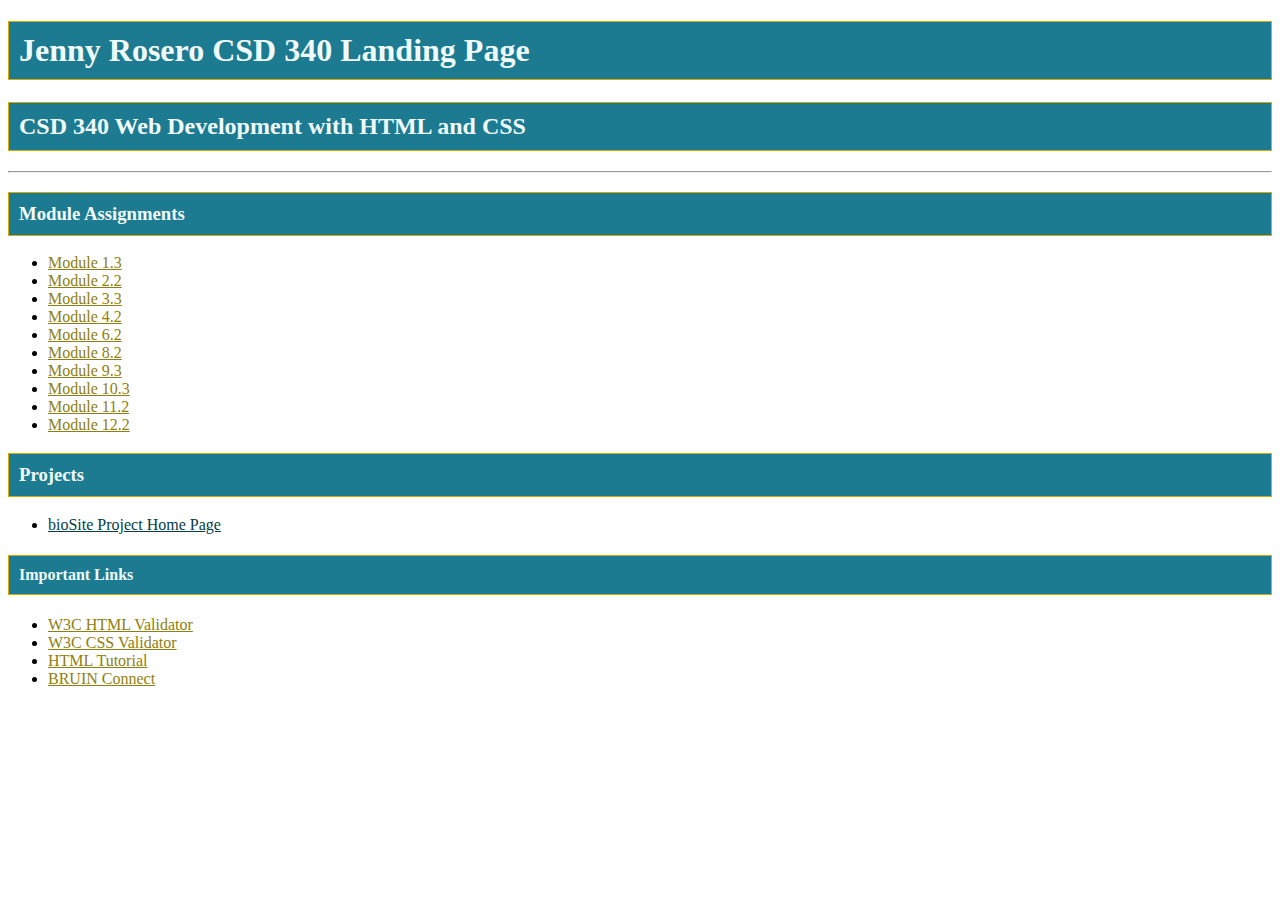
<file: index.html>
<!-- Jenny Rosero: Assignment 3.2 -->
<!DOCTYPE html>
<html lang="en">
	<head>
		<title> Jenny Rosero's CSD 340 Landing Page</title>
		<link rel="stylesheet" type="text/css" href="site.css">
		<meta name="description"
			content="Module 3.2 Assignment for CSD 340">
		<meta name="author"
			content="Jenny Rosero">
		<meta name="keywords"
			content="CSD, 340, assignment, 3.2">
		<meta name="pragma"
			content="no-cache">
	</head>
	<body>
		<div id="container">
		<h1>Jenny Rosero CSD 340 Landing Page</h1>
		<h2> CSD 340 Web Development with HTML and CSS </h2>
		<hr>
		<h3><b>Module Assignments</b></h3>	
		<ul>
			<li><a href="https://jennyrose19.github.io/csd-340/module-1/rosero_mod1_3.html">Module 1.3</a></li>
			<li><a href="https://jennyrose19.github.io/csd-340/module-2/rosero_mod2_2.html">Module 2.2</a></li>
			<li><a href="https://jennyrose19.github.io/csd-340/module-3/rosero_mod3_3.html"> Module 3.3</a></li>
			<li><a href="https://jennyrose19.github.io/csd-340/module-4/rosero_mod4_2.html"> Module 4.2</a></li>
			<li><a href="https://jennyrose19.github.io/csd-340/module-6/rosero_mod6_2.html">Module 6.2</li>
			<li><a href="https://jennyrose19.github.io/csd-340/module-8/rosero_mod8_2.html">Module 8.2</a></li>
			<li><a href="https://jennyrose19.github.io/csd-340/module-9/rosero_mod9_3.html">Module 9.3</a></li>
			<li><a href="https://jennyrose19.github.io/csd-340/module-10/rosero_mod10_3.html">Module 10.3</a></li>
			<li><a href="https://jennyrose19.github.io/csd-340/module-11/rosero_mod11_2.html">Module 11.2</a></li>
			<li><a href="https://jennyrose19.github.io/csd-340/module-12/rosero_mod12_2.html">Module 12.2</a></li>
		</ul>
		<h3><b>Projects</b></h3>
		<ul>
			<li><a href="">bioSite Project Home Page</a></li>
		</ul>
		<h4><b>Important Links</b></h4>
		<ul>
			<li><a href="https://validator.w3.org/">W3C HTML Validator</a></li>
			<li><a href=" http://jigsaw.w3.org/css-validator/">W3C CSS Validator</a></li>
			<li><a href="https://www.w3schools.com/html/">HTML Tutorial</a></li>
			<li><a href=" https://bruinconnect.bellevue.edu/">BRUIN Connect</a></li>
		</ul>
		</div>
	</body>
</file>
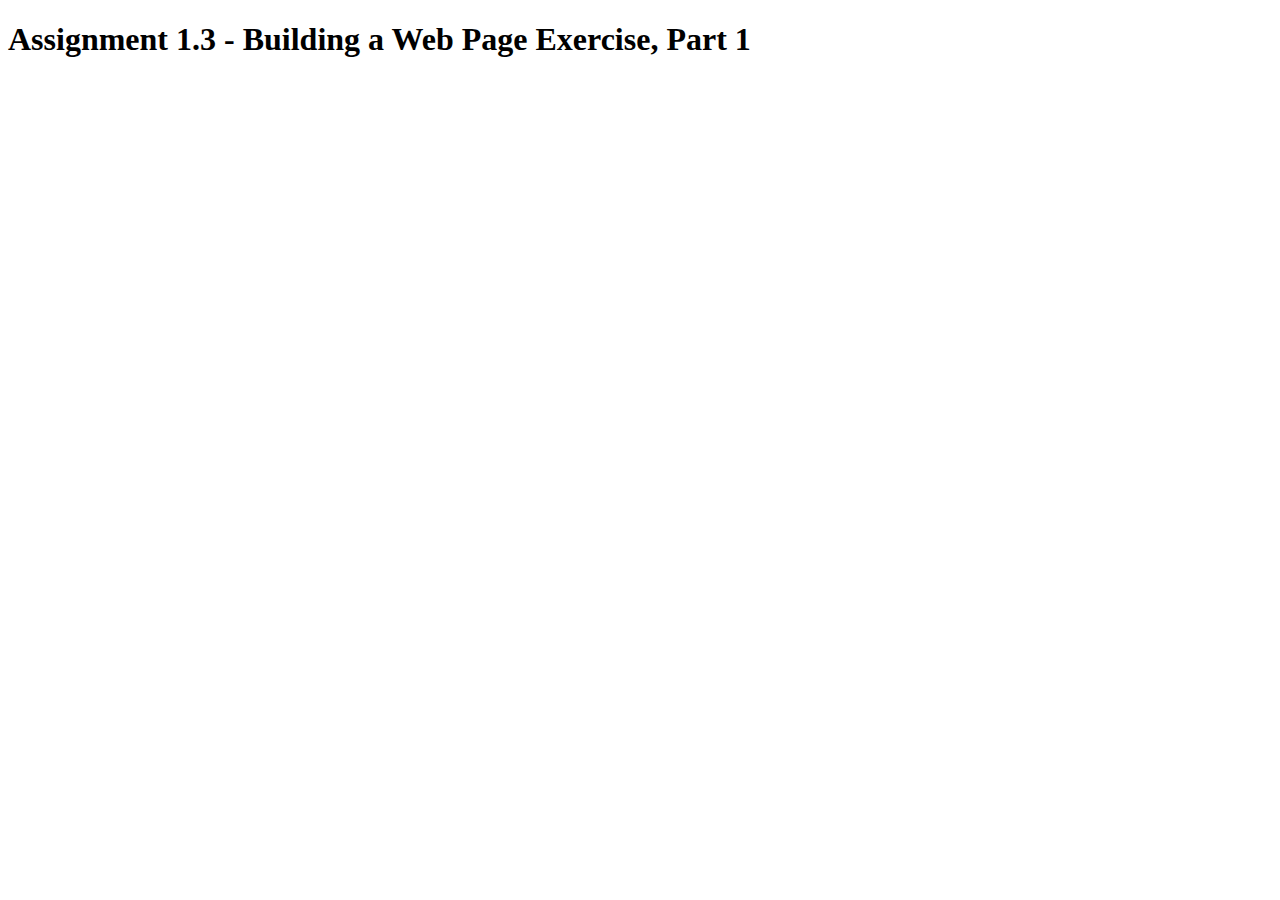
<file: module-1/rosero_mod1_3.html>
<!-- Jenny Rosero: Assignment 1.3 -->
<!DOCTYPE html>
<html lang="en">
<head>
    <title>CSD 340 Web Development with HTML and CSS</title>
</head>

<body>
    <h1>Assignment 1.3 - Building a Web Page Exercise, Part 1</h1>
</body>

</html>
</file>
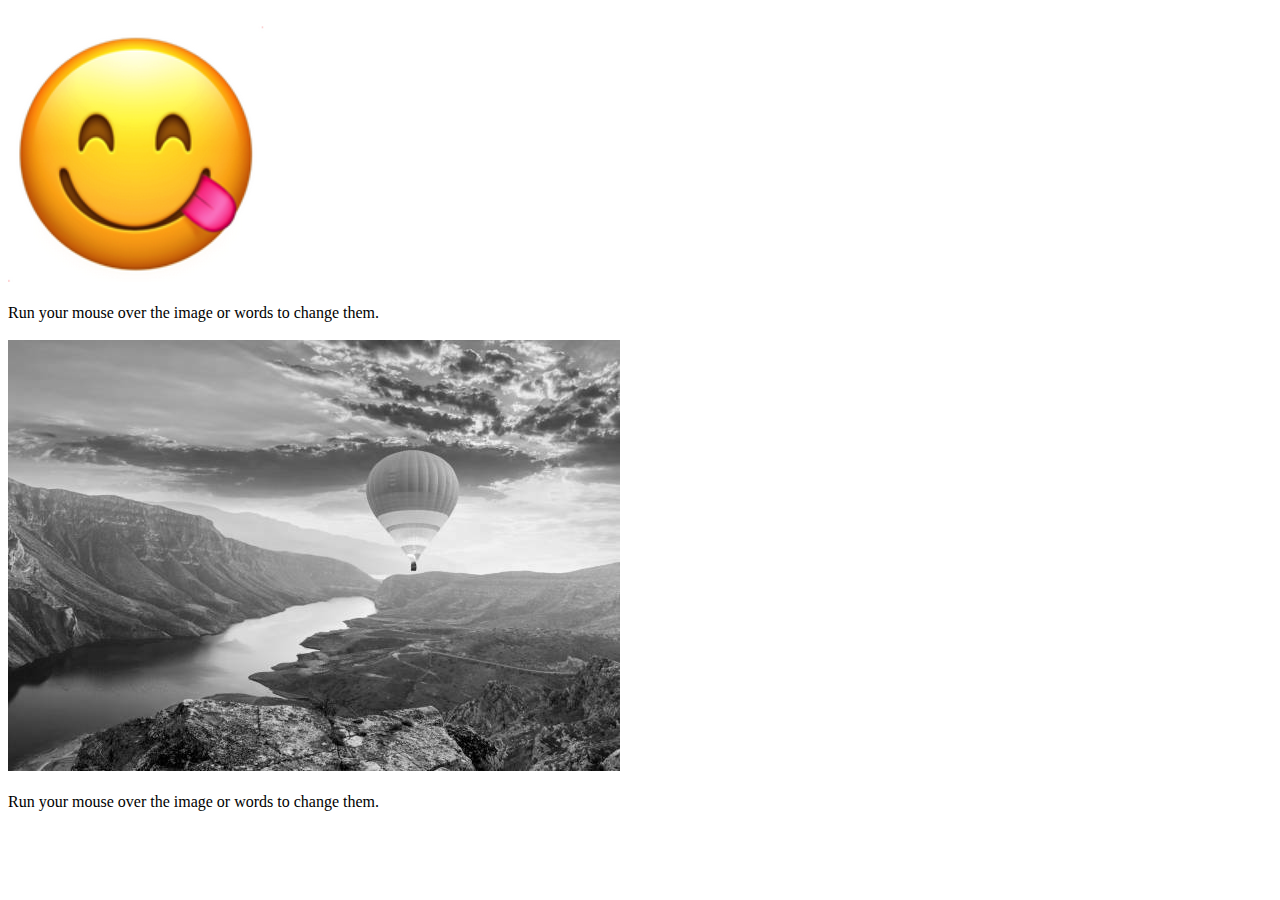
<file: module-10/rosero_mod10_3.html>
<!-- Jenny Rosero: Assignment 10.3 -->
<!DOCTYPE html>
<html lang="en">
	<head>
		<title>CSD 340 Development with HTML and CSS</title>
		<script>
			function displayImage(imageFile){
				var img1 = document.getElementbyID("mainImage");
				var newNode = document.createElement("img");
				newNode.id = "img1";
				newNode.src = imageFile;
				newNode.alt = "Picture"
				newNode.className = "mainImage"
				newNode.styel.width = "300px";
				newNode.style.height = "200px";
				img1.parentNode.replaceChild(newNode,img1);
			}
		</script>
	</head>
	<body>
		<br>
		<div id="container">
			<a href=#
				onmouseover="emjoi.src='image_1.jpg';"
				onmouseout="emjoi.src='image_2.jpg';"
			>
			<img border = 0 name = "emjoi" src = "image_2.jpg">
		</a>
	</div>
	<br>
	<div
			onmouseover="this.style.color='blue';"
			onmouseout="this.style.color='black';">
		Run your mouse over the image or words to change them.
	</div>
	<br>
	<div>
		<a href=#
			onmouseover="scenery.src='image_3.jpg';"
			onmouseout="scenery.src='image_4.jpg';"
			>
			<img border=0 name="scenery" src="image_4.jpg">
			
		</a>
	</div>
	<br>
	<div
		onmouseover="this.style.color='blue';"
		onmouseout="this.style.color='black';"
	>
	Run your mouse over the image or words to change them.
	</div>

	</body>
</html>
</html>
</file>
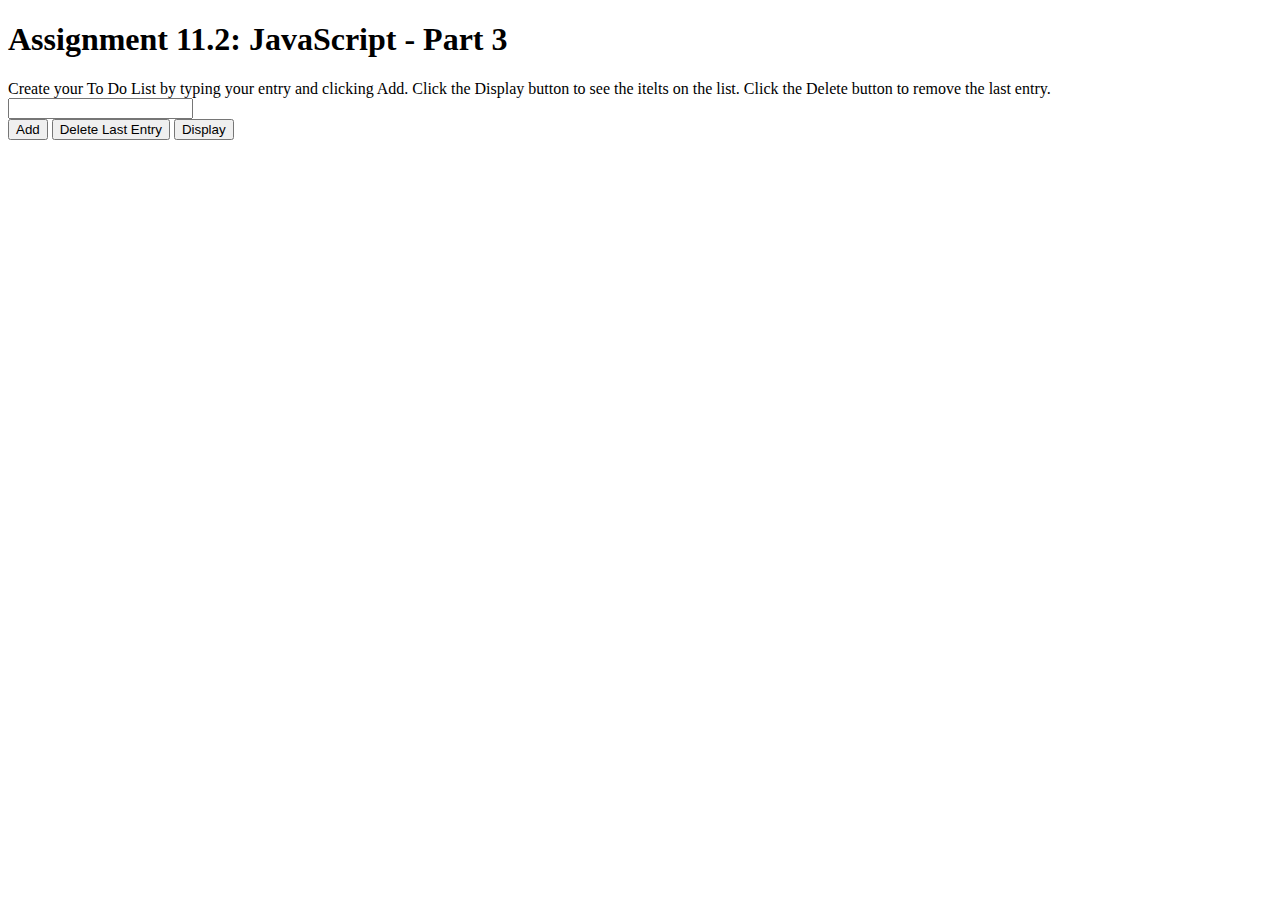
<file: module-11/rosero_mod11_2.html>
<!-- Jenny Rosero: Assignment 11.2 -->
<!DOCTYPE html>
<html lang="en">
	<head>
		<title>CSD 340 Development with HTML and CSS</title>

		<script>
			var dataEntries = [];

			function addEntry() {
				var userInput = document.getElementById("userInput").value;
				dataEntries.push(userInput);
				alert("Added: " + userInput);
				document.getElementById("userInput").value = "";
			}

			function deleteLastEntry(){
				if (dataEntries.length > 0) {
					dataEntries.pop();
				}
			}

			function displayEntries() {
				if (dataEntries.length > 0) {
					var displayText = ""
					for (var i = 0; i < dataEntries.length; i++) {
						displayText += (i+1) + "." + dataEntries[i] + "\n";
					}
					alert("Todo List: \n" + displayText);
				}

				else {
					alert("The List is empty.");
				}
			}
		</script>
		
		</head>
	<body>
		<h1>Assignment 11.2: JavaScript - Part 3</h1>

		<form>
			<label for="textBox">Create your To Do List by typing your entry and clicking Add. Click the Display button to see the itelts on the list. Click the Delete button to remove the last entry.</label><br>
			<input type="text" id="userInput"><br>
			<button onclick="addEntry(); return false;">Add</button>
			<button onclick="deleteLastEntry(); return false;">Delete Last Entry</button>
			<button onclick="displayEntries(); return false;">Display</button>
		</form>
	</body>
</html>
</file>
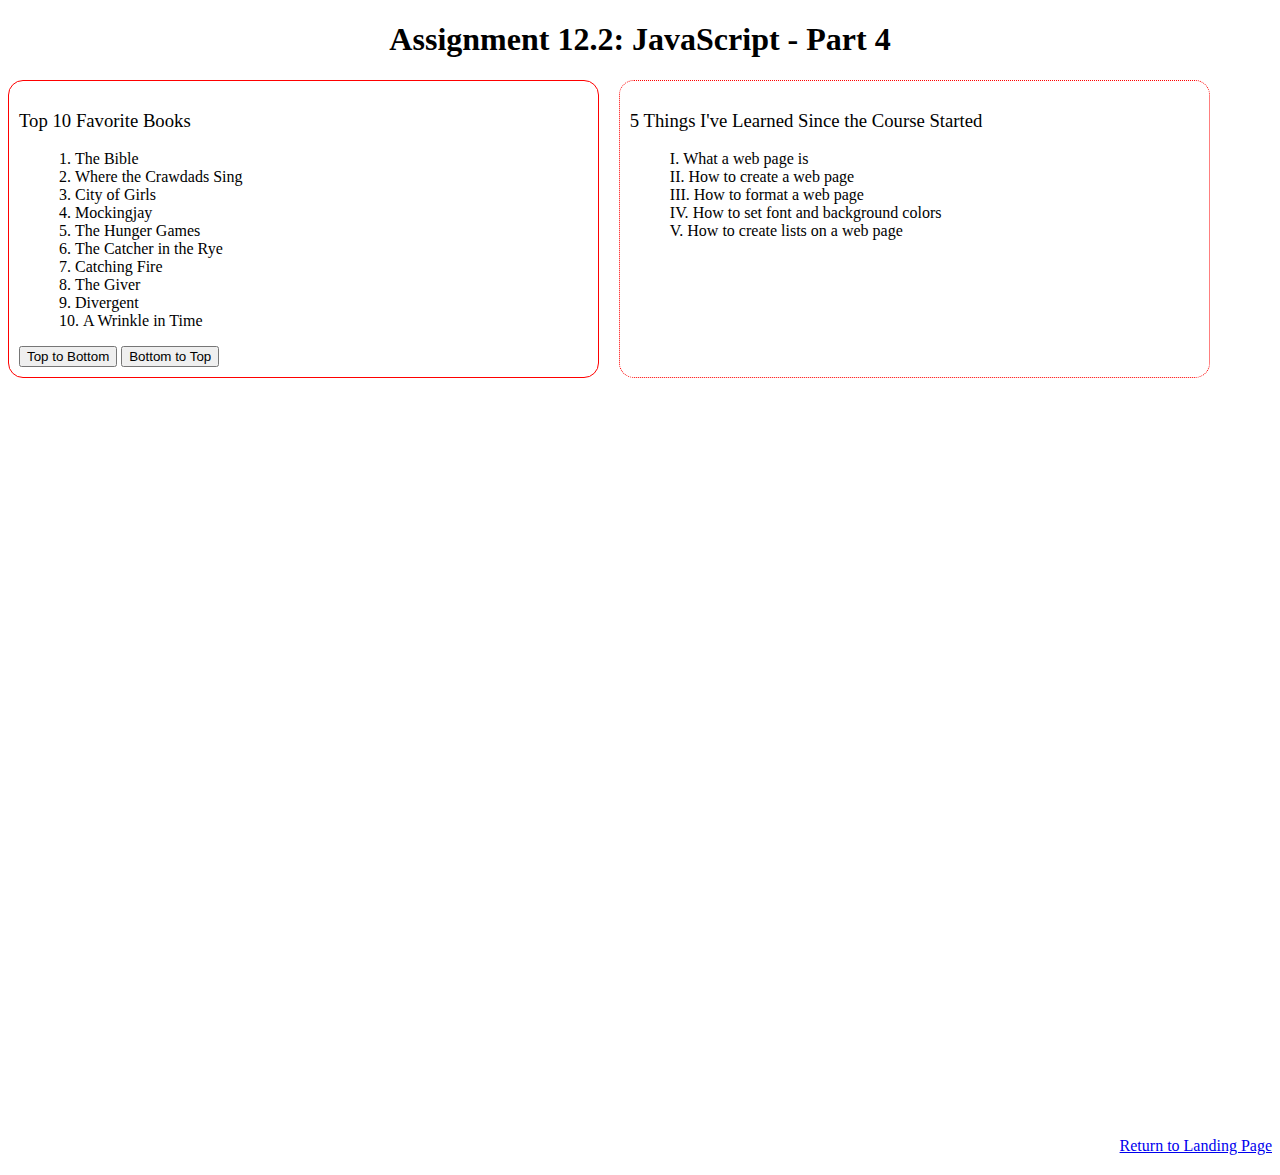
<file: module-12/rosero_mod12_2.html>
<!-- Jenny Rosero: Assignment 11.2 -->
<!DOCTYPE html>
<html lang="en">
	<head>
		<title>CSD 340 Web Development with HTML and CSS</title>
		<link rel="stylesheet" type="text/css" href="rosero_mod12_2.css">
    	</style>
		<script>
			var topTenBooks = [
  				"The Bible",
  				"Where the Crawdads Sing",
  				"City of Girls",
  				"Mockingjay",
  				"The Hunger Games",
  				"The Catcher in the Rye",
  				"Catching Fire",
  				"The Giver",
  				"Divergent",
  				"A Wrinkle in Time"
			];

			var originalOrder = topTenBooks.slice();

			function displayTopToBottom() {
				var bookList = document.getElementById("bookList");
				bookList.innerHTML = "";

				for (var i = 0; i < originalOrder.length; i++) {
					var listItem = document.createElement("li");
					listItem.textContent = originalOrder[i];
					bookList.appendChild(listItem);
				}
			}

			function displayBottomToTop() {
				var bookList = document.getElementById("bookList");
				bookList.innerHTML = "";

				for (var i = originalOrder.length - 1; i >= 0; i--) {
					var listItem = document.createElement("li");
					listItem.textContent = originalOrder[originalOrder.length - 1 - i];
                	listItem.setAttribute("value", i + 1);
					bookList.appendChild(listItem);
				}
			}

		</script>
	</head>
	<body>
		<div id="container">
			<h1>Assignment 12.2: JavaScript - Part 4</h1>
			<div class="side-by-side">
				<div class="left">
					<h3>Top 10 Favorite Books</h3>
					<ol id="bookList">
						<li>The Bible</li>
						<li>Where the Crawdads Sing</li>
						<li>City of Girls</li>
						<li>Mockingjay</li>
						<li>The Hunger Games</li>
						<li>The Catcher in the Rye</li>
						<li>Catching Fire</li>
						<li>The Giver</li>
						<li>Divergent</li>
						<li>A Wrinkle in Time</li>
					</ol>
					<div class="buttons">
						<button onclick="displayTopToBottom()">Top to Bottom</button>
						<button onclick="displayBottomToTop()">Bottom to Top</button>
					</div>
				</div>
				
				<div class="right">
					<h3>5 Things I've Learned Since the Course Started</h3>
					<ul>
						<li>What a web page is</li>
						<li>How to create a web page</li>
						<li>How to format a web page</li>
						<li>How to set font and background colors</li>
						<li>How to create lists on a web page</li>
					</ul>
				</div>
			</div>
			<div class="last">
				<a href="/Users/jennyrosero/Desktop/csd/csd-340/index.html">Return to Landing Page</a>
			</div>
		</div>
	</body>
</html>
</file>
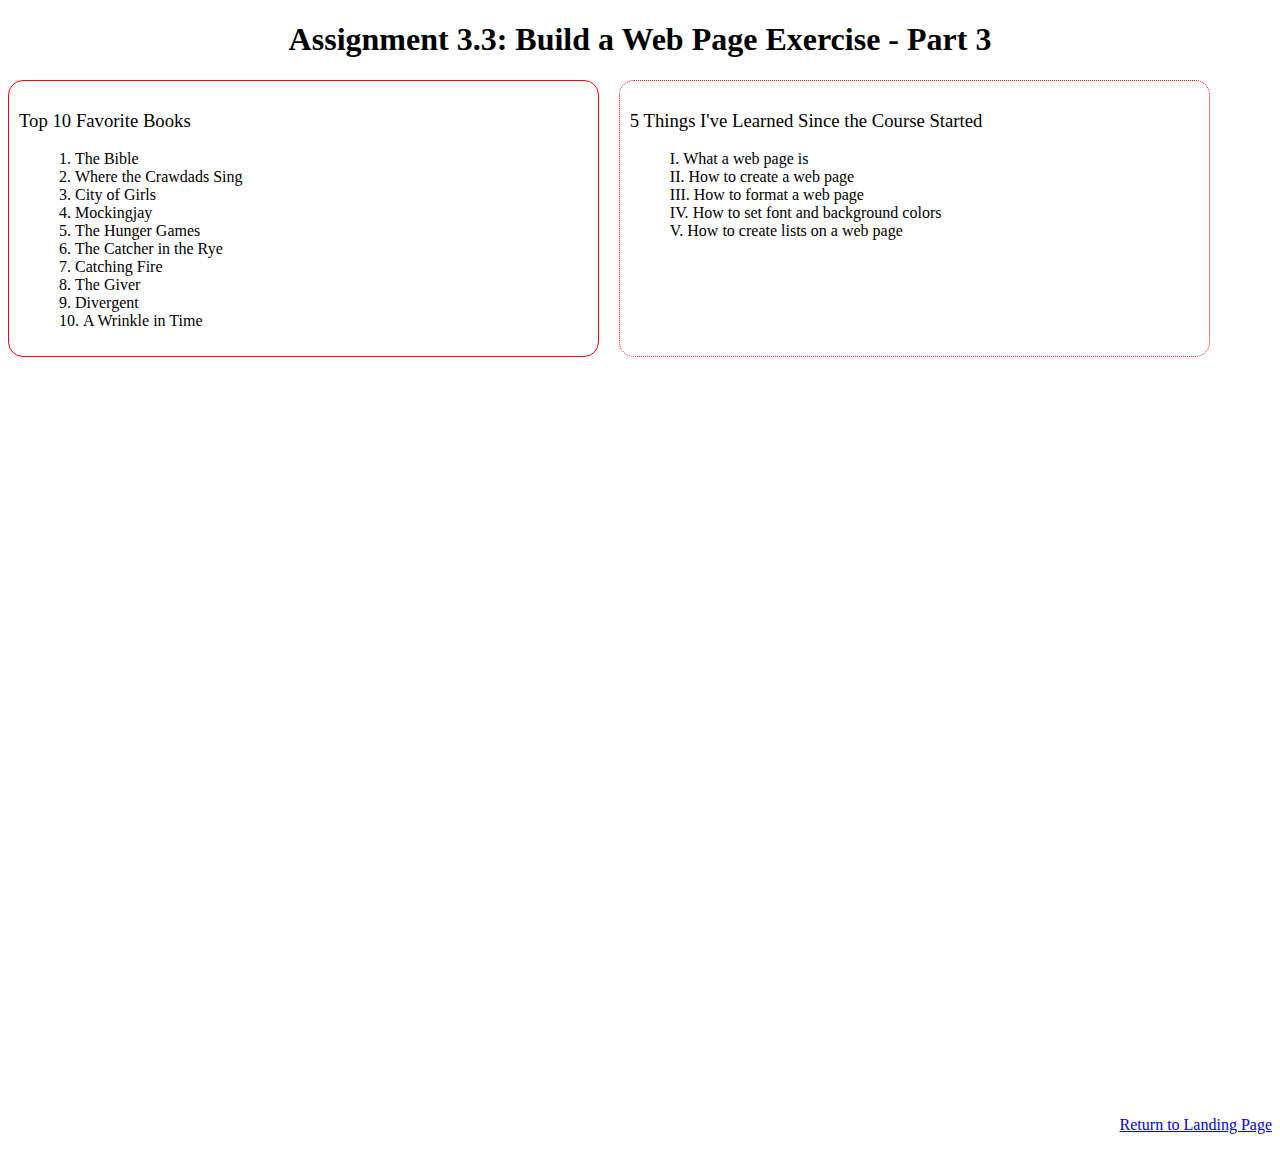
<file: module-3/rosero_mod3_3.html>
<!-- Jenny Rosero: Assignment 3.2 -->
<!DOCTYPE html>
<html lang="en">
	<head>
		<title>CSD 340 Web Development with HTML and CSS</title>
		<link rel="stylesheet" type="text/css" href="rosero_mod3_3.css">
		<meta name="description"
			content="Module 3.2 Assignment for CSD 340">
		<meta name="author"
			content="Jenny Rosero">
		<meta name="keywords"
			content="CSD, 340, assignment, 3.2">
		<meta http-equiv="pragma"
			content="no-cache">
	</head>
	<body>
		<div id="container">
			<h1>Assignment 3.3: Build a Web Page Exercise - Part 3</h1>
			<div class="side-by-side">
				<div class="left">
					<h3>Top 10 Favorite Books</h3>
					<ol>
						<li>The Bible</li>
						<li>Where the Crawdads Sing</li>
						<li>City of Girls</li>
						<li>Mockingjay</li>
						<li>The Hunger Games</li>
						<li>The Catcher in the Rye</li>
						<li>Catching Fire</li>
						<li>The Giver</li>
						<li>Divergent</li>
						<li>A Wrinkle in Time</li>
					</ol>
				</div>
				<div class="right">
					<h3>5 Things I've Learned Since the Course Started</h3>
					<ul>
						<li>What a web page is</li>
						<li>How to create a web page</li>
						<li>How to format a web page</li>
						<li>How to set font and background colors</li>
						<li>How to create lists on a web page</li>
					</ul>
				</div>
			</div>
			<div class="last">
				<a href="/Users/jennyrosero/Desktop/csd/csd-340/index.html">Return to Landing Page</a>
			</div>
		</div>
	</body>
</html>
</file>
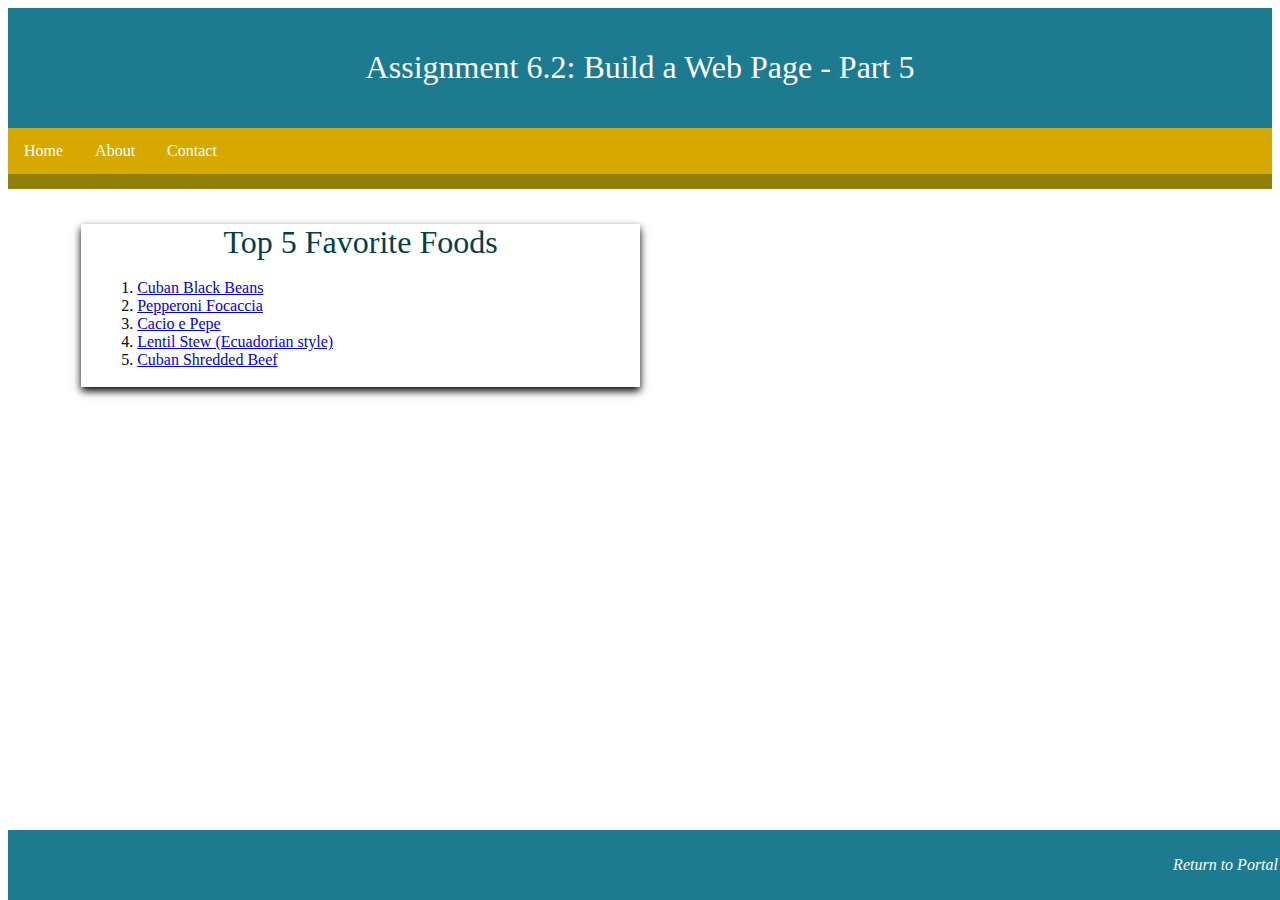
<file: module-6/rosero_mod6_2.html>
<!-- Jenny Rosero: Module 6.2 -->
<!DOCTYPE html>
<html lang="en">
<head>
	<title>CSD 340 Web Development with HTML and CSS</title>
	<link rel="stylesheet" type="text/css" href="rosero_mod6_2.css">
</head>
<body>
	<header>
		<h1>Assignment 6.2: Build a Web Page - Part 5</h1>
	</header>
	<div id="navbar">
		<a href="#">Home</a>
		<a href="#">About</a>
		<a href="#">Contact</a>
	</div>
	<div id="container">
		<div class="card">
			<div class="card-title">Top 5 Favorite Foods</div>
			<div class="card-content">
				<ol>
					<li><a href="https://www.cocoandash.com/cuban-black-beans/" target="_blank">Cuban Black Beans</a></li>
					<li><a href="https://thecommunalfeast.com/2021/02/deep-dish-pepperoni-focaccia/" target="_blank">Pepperoni Focaccia</a></li>
					<li><a href="https://www.foodnetwork.com/recipes/food-network-kitchen/cacio-e-pepe-with-peas-3568168">Cacio e Pepe</a></li>
					<li><a href="https://www.laylita.com/recipes/ecuadorian-lentil-stew-menestra/">Lentil Stew (Ecuadorian style)</a></li>
					<li><a href="https://www.skinnytaste.com/ropa-vieja/">Cuban Shredded Beef</a></li>
				</ol>
			</div>
	</div>
	</div>
	<footer>
		<p><a href="/Users/jennyrosero/Desktop/csd/csd-340/index.html">Return to Portal</a></p>
	</footer>

</body>
</html>
</file>
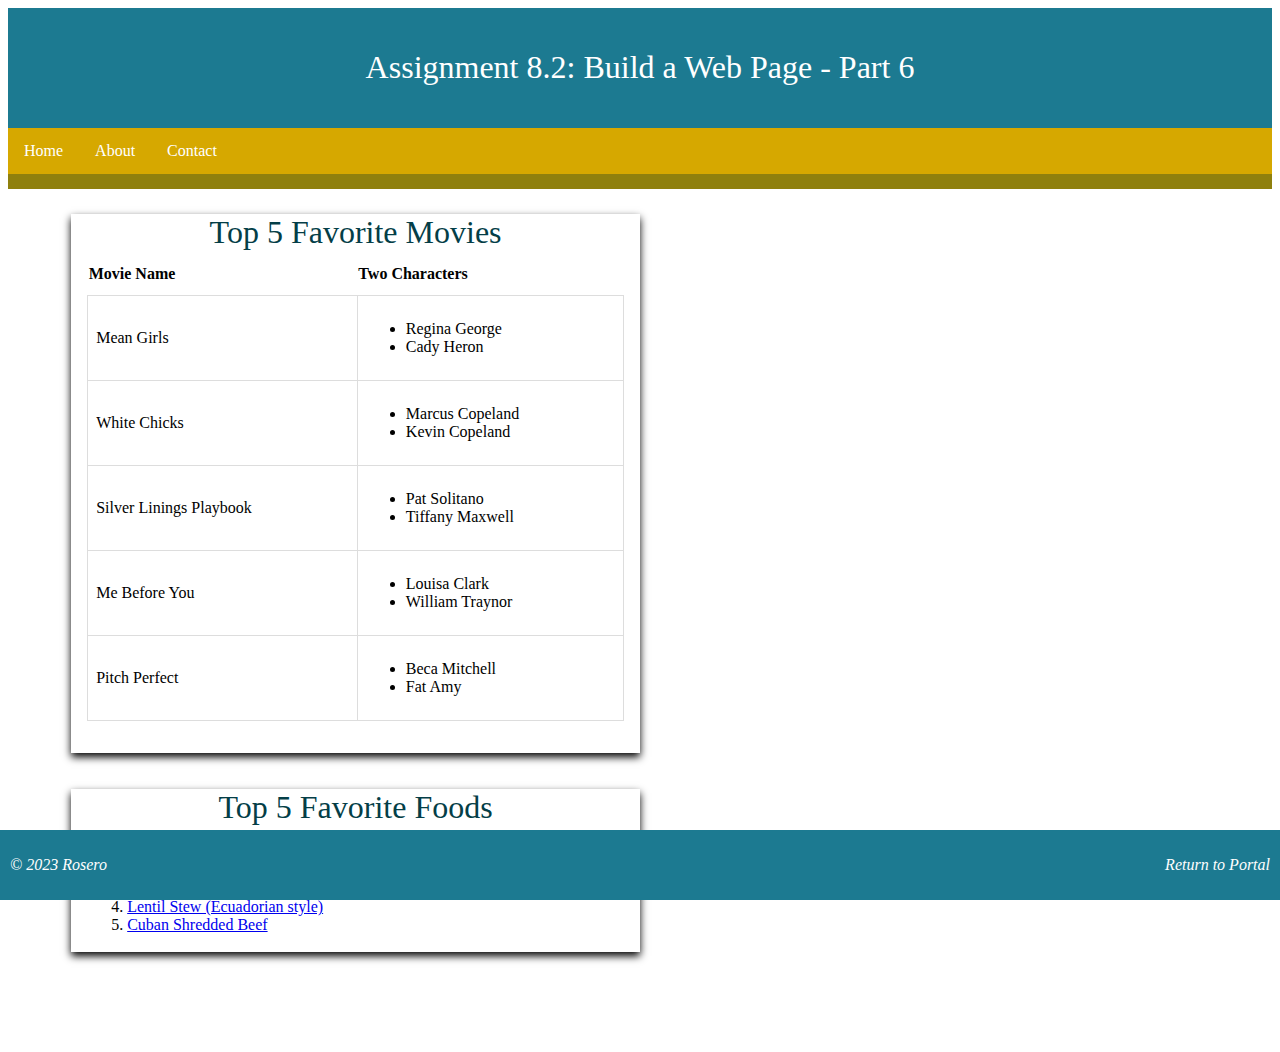
<file: module-8/rosero_mod8_2.html>
<!-- Jenny Rosero: Module 8.2 -->
<!DOCTYPE html>
<html lang="en">
<head>
	<title>CSD 340 Web Development with HTML and CSS</title>
	<link rel="stylesheet" type="text/css" href="rosero_mod8_2.css">
</head>
<body>
	<header>
		<h1>Assignment 8.2: Build a Web Page - Part 6</h1>
	</header>
	<div id="navbar">
		<a href="#">Home</a>
		<a href="#">About</a>
		<a href="#">Contact</a>
	</div>
	<div id="container">
		<div class="card">
			<div class="card-title">Top 5 Favorite Movies</div>
			<div class="card-content">
				<table id="movies">
					<tr>
						<th>Movie Name</th>
						<th>Two Characters</th>
					</tr>
					<tr>
						<td>Mean Girls</td>
						<td>
							<ul>
								<li>Regina George</li>
								<li>Cady Heron</li>
							</ul>
						</td>
					</tr>
					<tr>
						<td>White Chicks</td>
						<td>
							<ul>
								<li>Marcus Copeland</li>
								<li>Kevin Copeland</li>
							</ul>
						</td>
					</tr>
					<tr>
						<td>Silver Linings Playbook</td>
						<td>
							<ul>
								<li>Pat Solitano</li>
								<li>Tiffany Maxwell</li>
							</ul>
						</td>
					</tr>
					<tr>
						<td>Me Before You</td>
						<td>
							<ul>
								<li>Louisa Clark</li>
								<li>William Traynor</li>
							</ul>
						</td>
					</tr>
					<tr>
						<td>Pitch Perfect</td>
						<td>
							<ul>
								<li>Beca Mitchell</li>
								<li>Fat Amy</li>
							</ul>
						</td>
					</tr>
				</table>
			</div>
		</div>
		<br>
		<br>
		<div class="card">
			<div class="card-title">Top 5 Favorite Foods</div>
			<div class="card-content">
				<ol>
					<li><a href="https://www.cocoandash.com/cuban-black-beans/" target="_blank">Cuban Black Beans</a></li>
					<li><a href="https://thecommunalfeast.com/2021/02/deep-dish-pepperoni-focaccia/" target="_blank">Pepperoni Focaccia</a></li>
					<li><a href="https://www.foodnetwork.com/recipes/food-network-kitchen/cacio-e-pepe-with-peas-3568168">Cacio e Pepe</a></li>
					<li><a href="https://www.laylita.com/recipes/ecuadorian-lentil-stew-menestra/">Lentil Stew (Ecuadorian style)</a></li>
					<li><a href="https://www.skinnytaste.com/ropa-vieja/">Cuban Shredded Beef</a></li>
				</ol>
			</div>
	</div>
	</div>
	<footer>
		<p id="copyright">&copy; 2023 Rosero</p>
		<p id="return"><a href="/Users/jennyrosero/Desktop/csd/csd-340/index.html">Return to Portal</a></p>
	</footer>

</body>
</html>
</file>
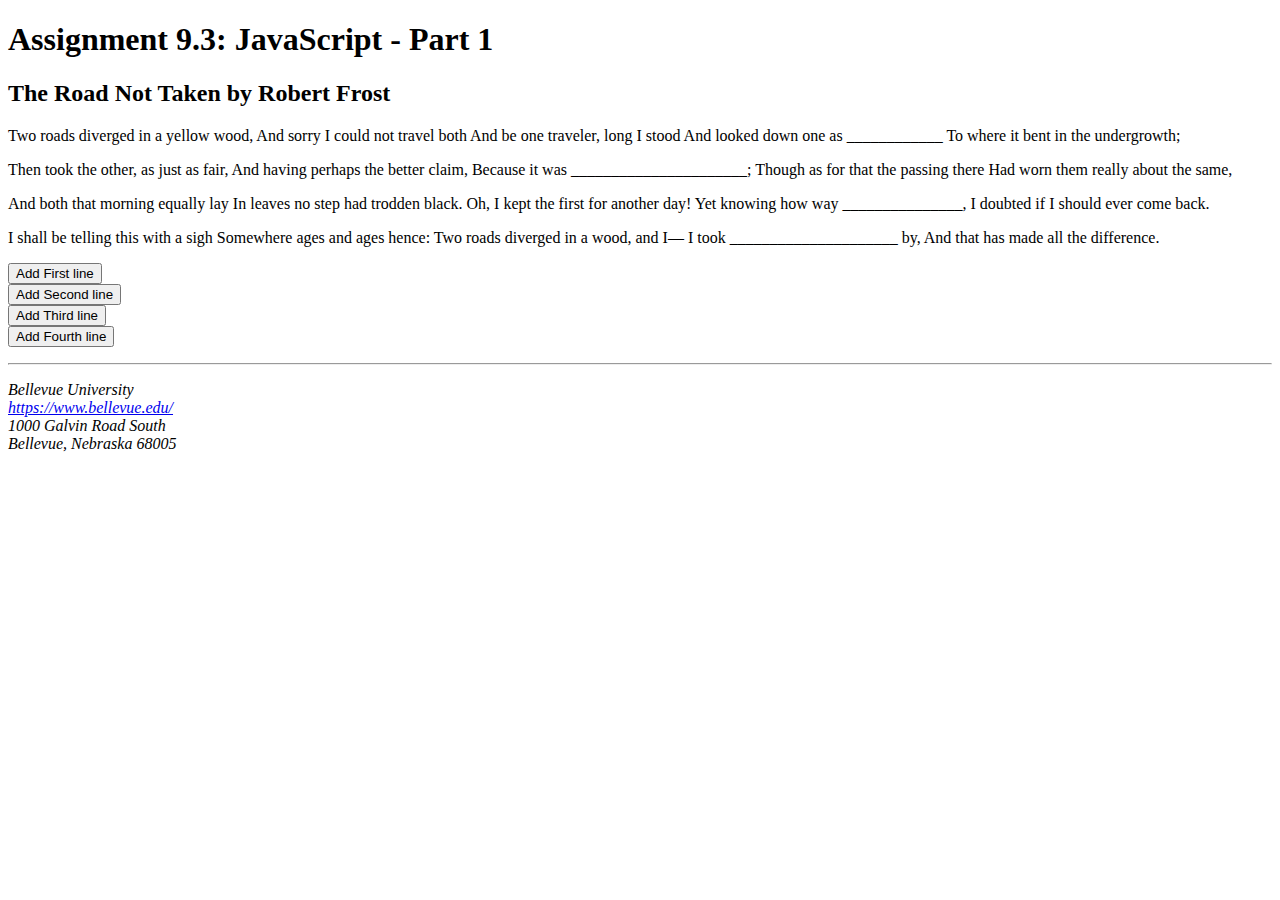
<file: module-9/rosero_mod9_3.html>
<!-- Jenny Rosero: Assignment 9.3 -->
<!DOCTYPE html>
<html lang="en">
	<head>
		<title>CSD 340 Development with HTML and CSS</title>
		<meta name="description"
			content="Module 2.2 Assignment for CSD 340" >
		<meta name="author" 
			content="Jenny Rosero" >
		<meta name="keywords"
			content="CSD, 340, assignment" >
		<meta name="pragma"
			content="no-cache" >
		<script>
			var firstVariableValue = "far as I could";
			var secondVariableValue = "grassy and wanted wear"
			var thirdVariableValue = "leads on to way,"
			var fourthVariableValue = "the one less traveled"

			function replaceSpan1() {
				var span = document.getElementById("line-1");
				span.innerHTML = firstVariableValue;
			}

			function replaceSpan2() {
			var span = document.getElementById("line-2");
				span.innerHTML = secondVariableValue;
			}

			function replaceSpan3() {
			var span = document.getElementById("line-3");
				span.innerHTML = thirdVariableValue;
			}

			function replaceSpan4() {
			var span = document.getElementById("line-4");
				span.innerHTML = fourthVariableValue;
			}
		</script>
	</head>
	<body>
		<div id="container">
		<h1>Assignment 9.3: JavaScript - Part 1</h1>
		<h2>The Road Not Taken by Robert Frost</h2>
		</div>
		<p>Two roads diverged in a yellow wood,
And sorry I could not travel both
And be one traveler, long I stood
And looked down one as <span id="line-1">____________</span>
To where it bent in the undergrowth;</p>
		<p>Then took the other, as just as fair,
And having perhaps the better claim,
Because it was <span id="line-2">______________________</span>;
Though as for that the passing there
Had worn them really about the same,</p>
		<p>And both that morning equally lay
In leaves no step had trodden black.
Oh, I kept the first for another day!
Yet knowing how way <span id="line-3">_______________</span>,
I doubted if I should ever come back.</p>
		<p>I shall be telling this with a sigh
Somewhere ages and ages hence:
Two roads diverged in a wood, and I—
I took <span id="line-4">_____________________</span> by,
And that has made all the difference.</p>
		<p>
			<button type="button"
				onclick="replaceSpan1()">Add First line</button>
				<br>
			<button type="button"
				onclick="replaceSpan2()">Add Second line</button>
				<br>
			<button type="button"
				onclick="replaceSpan3()">Add Third line</button>
				<br>
			<button type="button"
				onclick="replaceSpan4()">Add Fourth line</button>
				<br>
		</p>
		<hr>
		<address>
			<p> <span class="address">Bellevue University</span>
			<a href="https://www.bellevue.edu/"><br>
			https://www.bellevue.edu/</a><br>
			1000 Galvin Road South<br>
			Bellevue, Nebraska 68005<br>
		</p>
		</address>
	</body>
</html>
</file>
<file: site.css>
.container {
	margin-top: 50px;
	margin-left: 100px;
	margin-right: 100px;
}
h1, h2, h3, h4 {
	background-color: #1c7a91;
	color: #f0fafa;
	border-width: 1px;
	border-style: solid;
	border-color: #D6A800;
	padding: 10px;
}

a:link {
	color: #8f800d;
}
a:visited {
	color: #043e47;
}
a:hover {
	color: #3dc4db;
</file>
<file: module-12/rosero_mod12_2.css>
h1 {
	text-align: center;
}

.side-by-side {
	display: flex;
}

.left,
.right {
	width: 45%;
}

.last {
	width: 100%;
	margin-top: 60%;
	margin-bottom: 20px;
}

a {
	float: right;
	margin-bottom: 20px;
}

h3 {
	font-weight: 500;
}

.left{
	border-style: solid;
	border-color: red;
	border-width: 1px;
	border-radius: 15px;
	padding: 10px;
	list-style-position: inside;
	list-style: inside;
	margin-right: 10px;
}

.right {
	border-width: 1px;
	border-style: dotted;
	border-color: red;
	border-radius: 15px;
	padding: 10px;
	list-style-position: inside;
	margin-left: 10px;
}

ul {
	list-style-type: upper-roman;
}

a:hover {
	text-decoration: underline;

}
</file>
<file: module-3/rosero_mod3_3.css>
h1 {
	text-align: center;
}

.side-by-side {
	display: flex;
}

.left,
.right {
	width: 45%;
}

.last {
	width: 100%;
	margin-top: 60%;
	margin-bottom: 20px;
}

a {
	float: right;
	margin-bottom: 20px;
}

h3 {
	font-weight: 500;
}

.left{
	border-style: solid;
	border-color: red;
	border-width: 1px;
	border-radius: 15px;
	padding: 10px;
	list-style-position: inside;
	list-style: inside;
	margin-right: 10px;
}

.right {
	border-width: 1px;
	border-style: dotted;
	border-color: red;
	border-radius: 15px;
	padding: 10px;
	list-style-position: inside;
	margin-left: 10px;
}

ul {
	list-style-type: upper-roman;
}

a:hover {
	text-decoration: underline;

}
</file>
<file: module-6/rosero_mod6_2.css>
header {
	background-color: #1c7a91;
	color: white;
	padding: 20px;
	text-align: center;
}

h1 {
	font-weight: 400;
}

#navbar {
	overflow: hidden;
	background-color: #D6A800;
	border-bottom: 15px solid #8F800D;
}

#navbar a {
	float: left;
	display: block;
	color: white;
	text-align: center;
	padding: 14px 16px;
	text-decoration: none;
}

#navbar a:hover {
	background-color: #D6A800;
	color: white;
}

#container {
	margin-top: 2%;
	margin-left: 5%;
	margin-right: 5%;
	padding: 10px;
}

.card {
	box-shadow: 0 4px 8px 0 rgba(0, 0, 0, 2.0);
	transition: 0.3s;
	width: 50%;
}

.card-title {
	text-align: center;
	font-size: 2em;
	color: #043E47;
	font-weight: 400;
}

.card-content {
	padding: 2px 16px;
}

.card hover {
	box-shadow: 0 8px 16px 0 rgba(0, 0, 0, 2.0);
}

footer {
	background-color: #1c7a91;
	position: absolute;
	bottom: 0;
	width: 100%;
}

footer p {
	color: white;
	font-weight: 400;
	float: right;
	padding: 10px;
	font-style: italic;
}

footer a {
	text-decoration: none;
	color: white;
}

footer a:hover {
	text-decoration: underline;
}
</file>
<file: module-8/rosero_mod8_2.css>
header {
	background-color: #1c7a91;
	color: white;
	padding: 20px;
	text-align: center;
}

h1 {
	font-weight: 400;
}

#navbar {
	overflow: hidden;
	background-color: #D6A800;
	border-bottom: 15px solid #8F800D;
}

#navbar a {
	float: left;
	display: block;
	color: white;
	text-align: center;
	padding: 14px 16px;
	text-decoration: none;
}

#navbar a:hover {
	background-color: #D6A800;
	color: white;
}

#container {
	margin: 2% 5% 100px;
}

.card {
	box-shadow: 0 4px 8px 0 rgba(0, 0, 0, 2.0);
	transition: 0.3s;
	width: 50%;
}

.card-title {
	text-align: center;
	font-size: 2em;
	color: #043E47;
	font-weight: 400;
}

.card-content {
	padding: 2px 16px;
}

.card hover {
	box-shadow: 0 8px 16px 0 rgba(0, 0, 0, 2.0);
}

footer {
	background-color: #1c7a91;
	position: fixed;
	bottom: 0;
	width: 100%;
	left: 0;
}

footer p {
	color: white;
	font-weight: 400;
	padding: 10px;
	font-style: italic;
}

footer a {
	text-decoration: none;
	color: white;
}

footer p:last-child {
	float: right;
}

footer p:first-child {
	float: left;
}

footer a:hover {
	text-decoration: underline;
}

#movies {
	border-collapse: collapse;
	width: 100%;
	margin-bottom: 30px;
}

#movies th {
	padding-top: 12px;
	padding-bottom: 12px;
	text-align: left;
}

#movies td {
	border: 1px solid #ddd;
	padding: 8px;
}
</file>
